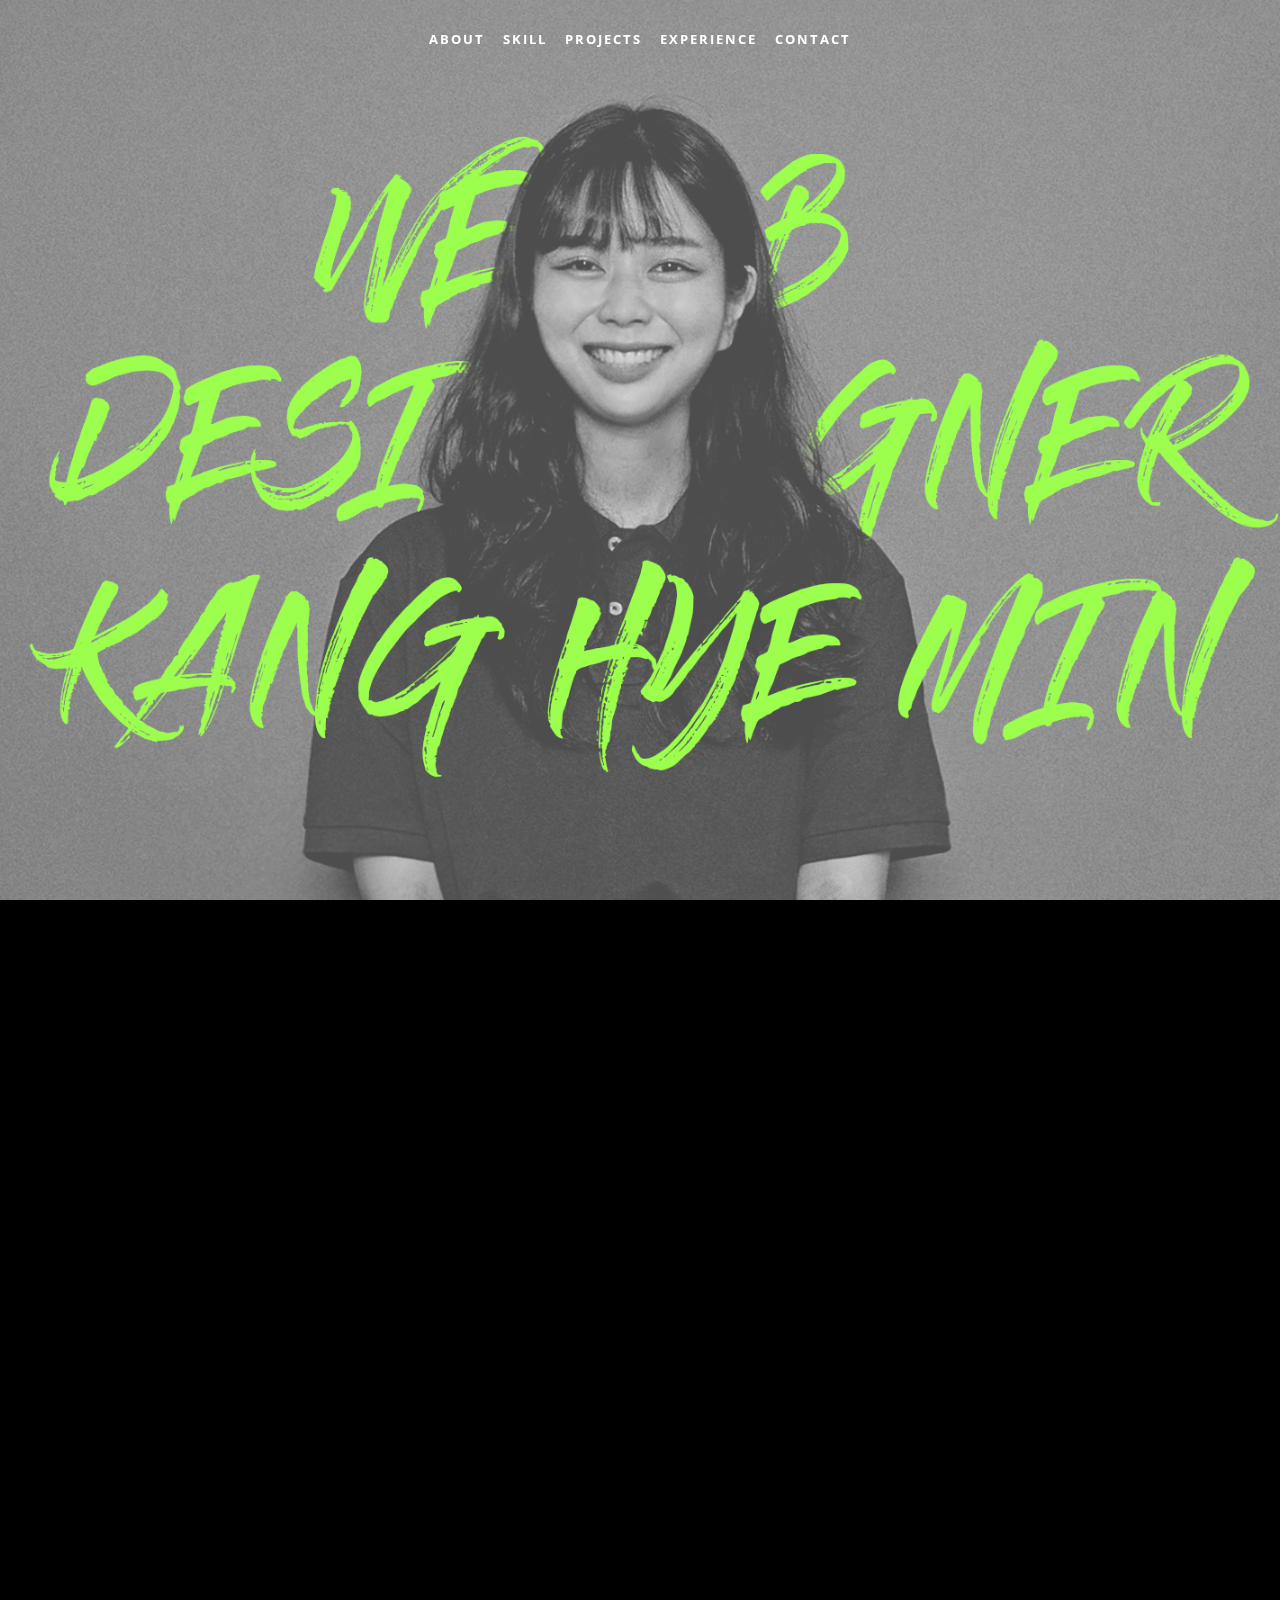
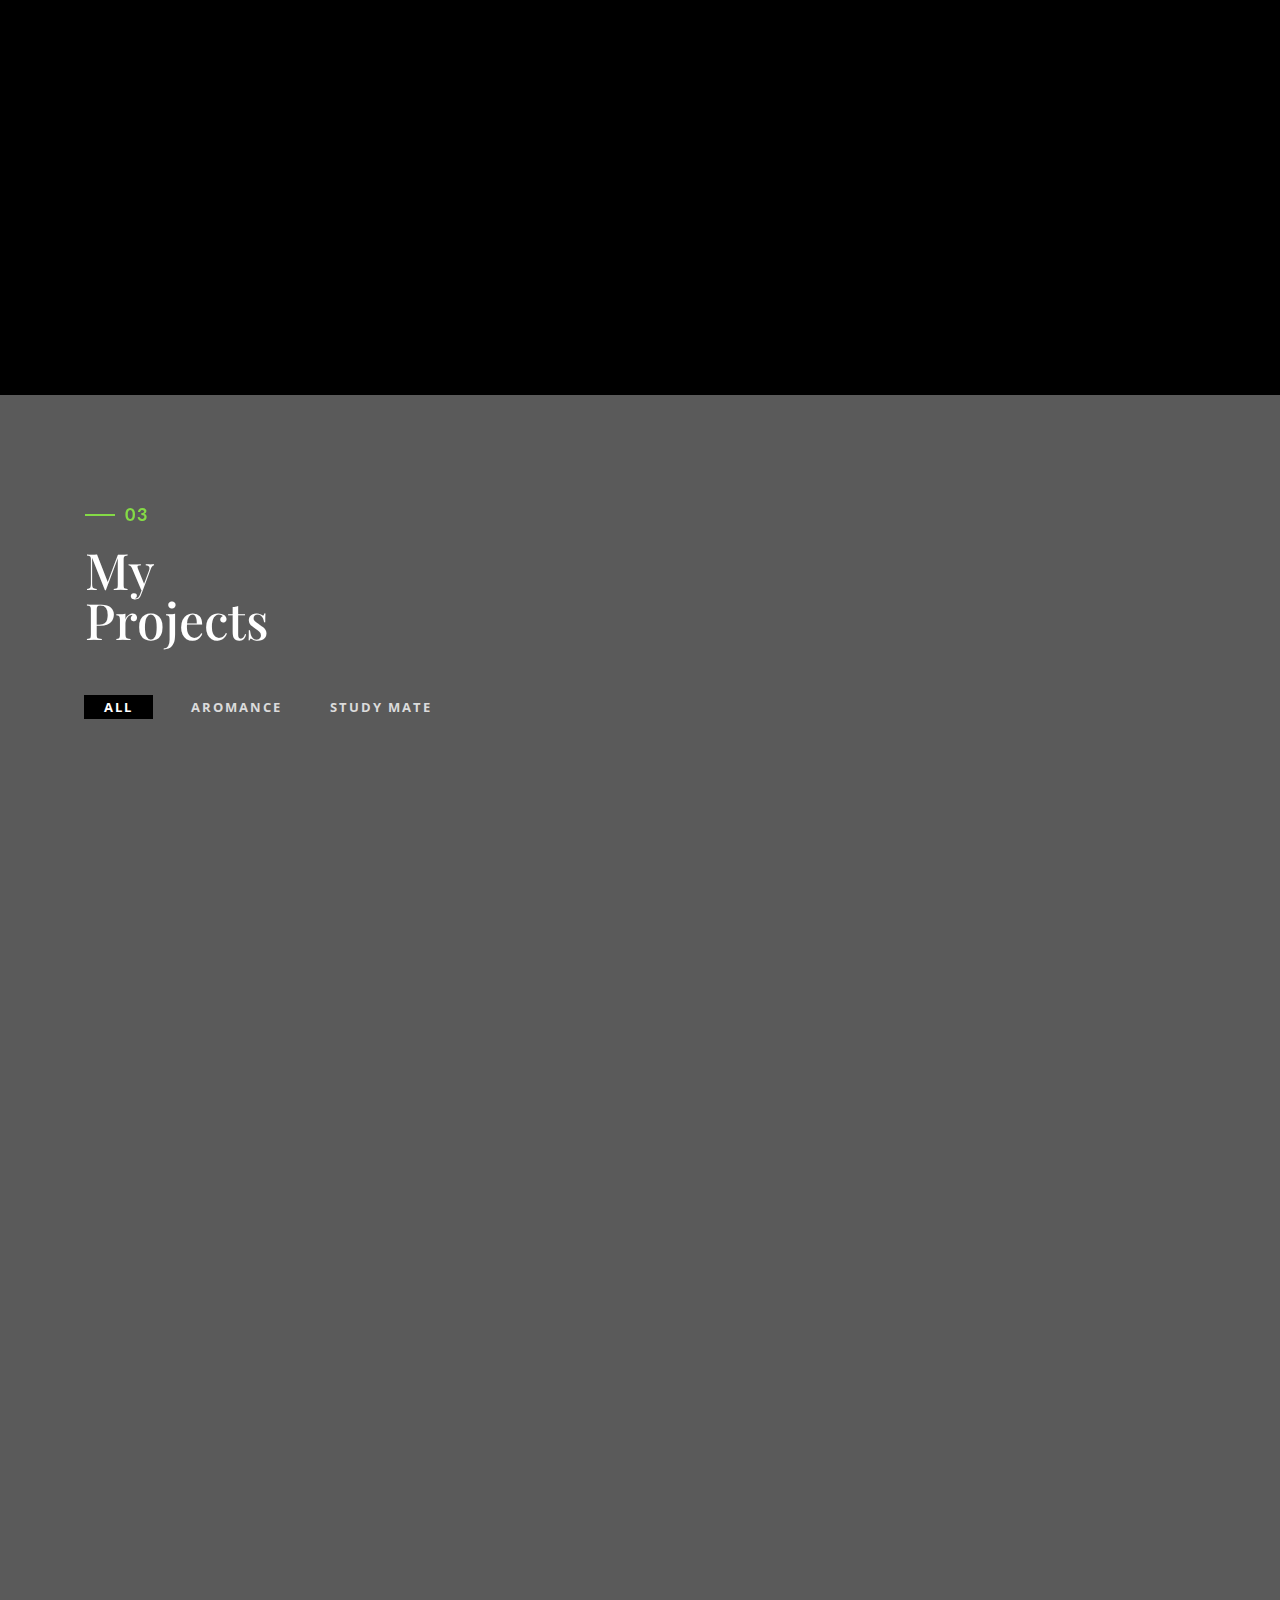
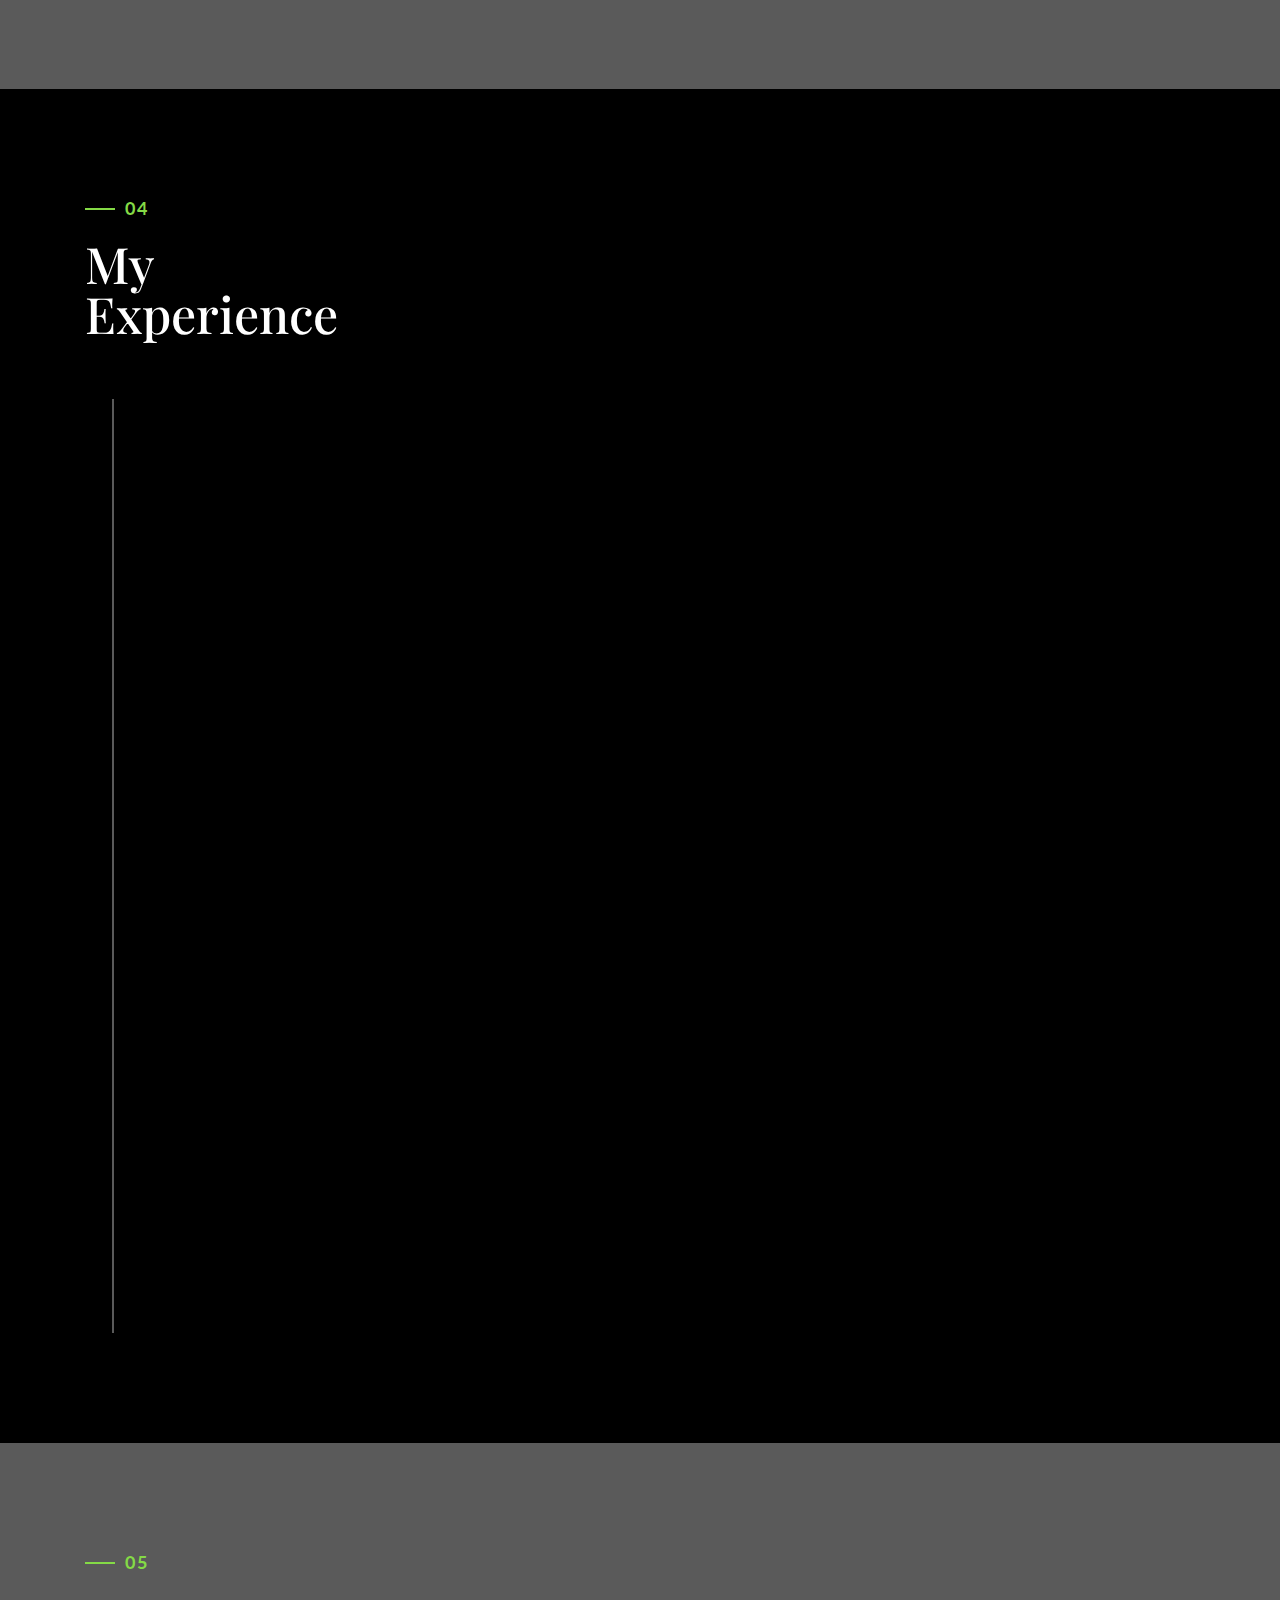
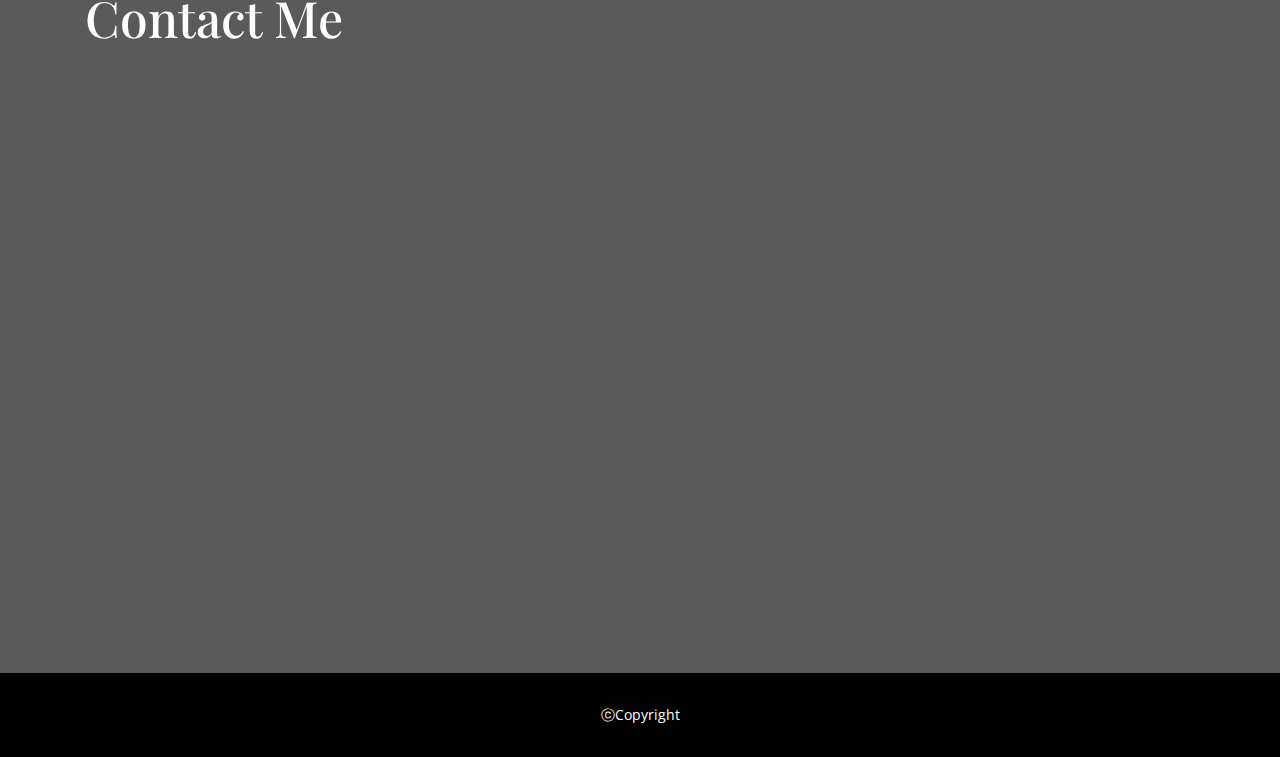
<file: index.html>
<!DOCTYPE html>
<html lang="en">

<head>
    <meta charset="utf-8">
    <meta http-equiv="X-UA-Compatible" content="IE=edge">
    <meta name="viewport" content="width=device-width, initial-scale=1">
    <title>KANG HYE MIN</title>
    <!-- <link rel="icon" href="img/favicon.ico" type="image/x-icon"> -->
    <link href="img/icon.png" rel="icon" type="image/png" sizes="32x32">
    <!-- Bootstrap -->
    <link href="css/bootstrap.min.css" rel="stylesheet">
    <link href="ionicons/css/ionicons.min.css" rel="stylesheet">
    <link href="css/animate.min.css" rel="stylesheet">
    <link href="css/aos.css" rel="stylesheet">
    <!-- main style -->
    <link href="css/style.css" rel="stylesheet">
    <!-- HTML5 shim and Respond.js for IE8 support of HTML5 elements and media queries -->
    <!-- WARNING: Respond.js doesn't work if you view the page via file:// -->
    <!--[if lt IE 9]>
      <script src="https://oss.maxcdn.com/html5shiv/3.7.3/html5shiv.min.js"></script>
      <script src="https://oss.maxcdn.com/respond/1.4.2/respond.min.js"></script>
    <![endif]-->
</head>

<body>

    <!-- Preloader -->
    <div id="preloader">
        <div id="status">
            <div class="preloader" aria-busy="true" aria-label="Loading, please wait." role="progressbar">
            </div>
        </div>
    </div>
    <!-- ./Preloader -->
    
    <!-- header -->
    <header class="navbar-fixed-top">
        <nav>
            <ul class="menu">
                <li><a href="#about">About</a></li>
                <li><a href="#skill">skill</a></li>
                <li><a href="#projects">projects</a></li>
                <li><a href="#experience">experience</a></li>    
                <li><a href="#contact">contact</a></li>
            </ul>
        </nav>
    </header>
    <!-- ./header -->
    
    <!-- home -->
    <div class="section" id="home"    >
        <div class="container">
            <div class="disply-table">
                <div class="table-cell" data-aos="fade-up" data-aos-delay="0">
                    <!-- <h4>Ahmed Eissa</h4>
                    <h1>Ui &<br /> Ux Designer</h1> </div> -->
            </div>
        </div>
    </div>
    <!-- ./home -->
    
    <!-- about -->
    <div class="section" id="about">
        <div class="container">
            <div class="col-md-6" data-aos="fade-up">
                <h4>01</h4>
                <h1 class="size-50">Know <br /> About me</h1>
                <div class="h-50"></div>
                <p>도전하는 것을 두려워하지 않습니다. 저에게 있어 무엇을 창작하는 일은 지금껏 해왔던 일과는 다른, 새로운 도전이자 모험이었습니다. 
                    단순히 만들어내는 것을 좋아해서 포토샵을 다뤘던 어린 시절과는 달리 더 깊고 전문적으로 알아가고 싶었기에 
                    새로운 분야에 도전하는 계기가 되었습니다.
                    
                    </p>
                <p>'시작이 반이다'라는 말이 있습니다. 
                    이 말처럼 하고 싶은 일이면 긍정적인 마인드로 시작해 보는 성격입니다.
                    웹디자인을 배우기 시작하고 결과물을 만들어내는 것으로 반은 채워졌다고 생각합니다.
                    비록 관련 경력은 없고 시작 단계에 불과하지만 지금까지 쌓아온 경험으로 나머지 반을 채우고 싶습니다.
                    끊임없이 도전하고 발전하는 웹디자이너가 되겠습니다. </p>
                <!-- <div class="h-50"></div> <img src="img/Signature.svg" width="230" alt="" /> -->
                <div class="h-50"></div>
            </div>
            <div class="col-md-6 about-img-div">
                <div class="about-border" data-aos="fade-up" data-aos-delay=".5"></div>
                <img src="img/about.jpg" width="400" class="img-responsive" alt="" align="right" data-aos="fade-right" data-aos-delay="0" />
            </div>
        </div>
    </div>
    <!-- ./about -->

    <!-- skill -->
    <div class="section" id="skill">
        <div class="container">
            <div class="col-md-12" data-aos="fade-up">
                <h4>02</h4>
                <h1 class="size-50">Skill</h1>
                <div class="h-50"></div>
            </div>
            <div class="col-md-3" data-aos="fade-up">
                <div class="chart" data-percent="90" data-aos="fade-up" data-aos-duration="1000">
                    <span class="title"><b>90%</b> <br> Photoshop</span>
                </div>
            </div>
            <div class="col-md-3" data-aos="fade-up">
                <div class="chart" data-percent="85" data-aos="fade-up" data-aos-duration="1000">
                    <span class="title"><b>85%</b> <br> Illustrator</span>
                </div>
            </div>
            <div class="col-md-3" data-aos="fade-up">
                <div class="chart" data-percent="85" data-aos="fade-up" data-aos-duration="1000">
                    <span class="title"><b>85%</b> <br> InDesign</span>
                </div>
            </div>
            <div class="col-md-3" data-aos="fade-up">
                <div class="chart" data-percent="80" data-aos="fade-up" data-aos-duration="1000">
                    <span class="title"><b>80%</b> <br> HTML/CSS</span>
                </div>
            </div>
        </div>
    </div>
    <!-- ./skill -->
    
    <!-- projects -->
    <div class="section" id="projects">
        <div class="container">
            <div class="col-md-12">
                <h4>03</h4>
                <h1 class="size-50">My <br /> Projects</h1> 
            </div>
            <!-- main container -->
            <div class="main-container portfolio-inner clearfix">
                <!-- portfolio div -->
                <div class="portfolio-div">
                    <div class="portfolio">
                        <!-- portfolio_filter -->
                        <div class="categories-grid wow fadeInLeft">
                            <nav class="categories">
                                <ul class="portfolio_filter">
                                    <li><a href="" class="active" data-filter="*">All</a></li>
                                    <li><a href="" data-filter=".brand1">AROMANCE</a></li>
                                    <li><a href="" data-filter=".brand2">STUDY MATE</a></li>
                                </ul>
                            </nav>
                        </div>
                        <!-- portfolio_filter -->
                        
                        <!-- portfolio_container -->
                        <div class="no-padding portfolio_container clearfix" data-aos="fade-up">
                            <!-- single work -->
                            <div class="col-md-12 brand1">
								<div class="col-md-6 col-sm-6">
									<div class="portfolio_item"> <img src="img/portfolio/aromance.jpg" alt="image" class="img-responsive" />
										
									</div>
								</div>

								<div class="col-md-6 col-sm-6">
									<div class="portfolio_item"> 
										<div class="portfolio_item">
											<div class="portfolio-border clearfix">
												<div class="item_info">
													<h3>AROMANCE</h3>
													<p>향기 전문 브랜드</p>
													<p class="hub"><a href="https://kanghyemin97.github.io/AROMANCE/" target="_blank">https://kanghyemin97.github.io/AROMANCE/</a></p>
													<div class="project_btn_box">
													<a href="guide/aromance/index.html" target="_blank" class="project_btn">BI&amp;BX Guide</a>
													<a href="guide/aromance/web.html" target="_blank" class="project_btn">Web Guide</a>
													</div>
												</div>
											</div>
										</div>
									</div>
								</div>                          
							</div>
							<!-- end single work -->
							
							<!-- single work -->
							<div class="col-md-12 brand2">
                            
								<div class="col-md-6 col-sm-6">
									<div class="portfolio_item"> <img src="img/portfolio/study.jpg" alt="image" class="img-responsive" />
										
									</div>
								</div>
								
								<div class="col-md-6 col-sm-6">
									<div class="portfolio_item"> 
										<div class="portfolio_item">
											<div class="portfolio-border clearfix">
												<div class="item_info">
													<h3>STUDY MATE</h3>
													<p>최적의 공부 환경으로 이루어진 스터디 카페</p>
													<p class="hub"><a href="https://kanghyemin97.github.io/STUDYMATE/" target="_blank">https://kanghyemin97.github.io/STUDYMATE/
                                                    </a></p>
													<div class="project_btn_box">
													<a href="guide/study/index.html" target="_blank" class="project_btn">BI&amp;BX Guide</a>
													<a href="guide/study/web.html" target="_blank" class="project_btn">Web Guide</a>
													</div>
												</div>
											</div>
										</div>
									</div>
								</div>
                            </div>
							<!-- end single work -->
                            
                        </div>
                        <!-- end portfolio_container -->
                    </div>
                    <!-- portfolio -->
                </div>
                <!-- end portfolio div -->
            </div>
            <!-- end main container -->
        </div>
    </div>
    <!-- ./projects -->

    <!-- experience  -->
    <div class="section" id="experience">
        <div class="container">
            <div class="col-md-12">
                <h4>04</h4>
                <h1 class="size-50">My <br /> Experience</h1>
                <div class="h-50"></div>
            </div>
            <div class="col-md-12">
                <ul class="timeline">
                    <li class="timeline-event" data-aos="fade-up">
                        <label class="timeline-event-icon"></label>
                        <div class="timeline-event-copy">
                            <p class="timeline-event-thumbnail">2020.03 - 2022.03</p>
                            <h3>현대위아</h3>
                            <h4>계약직</h4>
                            <p>전표 입력, 근태 관리, 연말정산 등 전반적인 회계 업무를 담당하였습니다.</p>
                        </div>
                    </li>
                    <li class="timeline-event" data-aos="fade-up" data-aos-delay=".2">
                        <label class="timeline-event-icon"></label>
                        <div class="timeline-event-copy">
                            <p class="timeline-event-thumbnail">2019.03 - 2019.07</p>
                            <h3>박성언세무회계사무소</h3>
                            <h4>아르바이트</h4>
                            <p>부가가치세 신고, 종합소득세 신고, 원천세 신고 업무를 담당하였습니다.</p>
                        </div>
                    </li>
                    <li class="timeline-event" data-aos="fade-up" data-aos-delay=".4">
                        <label class="timeline-event-icon"></label>
                        <div class="timeline-event-copy">
                            <p class="timeline-event-thumbnail">2016.01 - 2018.08</p>
                            <h3>(유)대신회계법인</h3>
                            <h4>회계사무원</h4>
                            <p>부가가치세 신고, 종합소득세 신고, 원천세 신고, 연말정산 등 각종 세금신고 업무를 담당하였습니다.</p>
                        </div>
                    </li>
                    <li class="timeline-event" data-aos="fade-up" data-aos-delay=".6">
                        <label class="timeline-event-icon"></label>
                        <div class="timeline-event-copy">
                            <p class="timeline-event-thumbnail">2016.01</p>
                            <h3>한일여자고등학교</h3>
                            <h4>졸업</h4>
                            <!-- <p><strong>Systemarchitektur, Consulting</strong>
                                <br>Konzeption und Modellierung von Systemen und APIs für Digital Publishing und Entitlement nach SOA</p> -->
                        </div>
                    </li>
                </ul>
            </div>
        </div>
    </div>
    <!-- ./experience -->	

    <!-- contact -->
    <div class="section" id="contact">
        <div class="container">
            <div class="col-md-12">
                <h4>05</h4>
                <h1 class="size-50">Contact Me</h1>
                <div class="h-50"></div>
            </div>
            <div class="col-md-4" data-aos="fade-up">
                <i class="ion-android-phone-portrait"></i>
                <h3>Phone Number</h3>
                <p>010-9019-3194</p>
            </div>
            <div class="col-md-4" data-aos="fade-up">
                <i class="ion-android-home"></i>
                <h3>Adress</h3>
                <p>부산광역시 중구 복병산길3번길 9</p>
            </div>
            <div class="col-md-4" data-aos="fade-up">
                <i class="ion-ios-email"></i>
                <h3>Email</h3>
                <p>hmkang4028@naver.com </p>
            </div>
        </div>
    </div>
    <!-- ./contact -->

    <!-- footer -->
    <div class="section" id="footer">
        <div class="container">
            <div class="col-md-12">
                <p>ⓒCopyright</p>
            </div>
        </div>
    </div>
    <!-- ./contact -->

    <!-- jQuery -->
    <script src="js/jquery.js"></script>
    <!--  plugins  -->
    <script src="js/bootstrap.min.js"></script>
    <script src="js/plugins.js"></script>
    <script src="js/aos.js"></script>
    <script src="js/jquery.form.js"></script>
    <script src="js/jquery.validate.min.js"></script>
    <script src="js/jquery.easypiechart.min.js"></script><!--차트 제이쿼리 소스-->

    <!--  main script  -->
    <script src="js/custom.js"></script>
</body>

</html>
</file>
<file: css/style.css>
/*
* Resume template
* Created by : Ahmed Essa
* website : www.ahmedessa.net
*/


/* Table of Content
==================================================
	- Google fonts & font family -
	- typography -
	- General -
    - Preloader -
	- Header -
    - home section -
    - About section -
    - projects section -
    - Skill section -
    - experience section -
    - Contact section -
    - Responsive media queries -
*/


/* Google fonts & font family
==================================================*/

@import 'https://fonts.googleapis.com/css?family=Lato:100,100i,300,300i,400,400i,700,700i,900,900i|Open+Sans:300,300i,400,400i,600,600i,700,700i,800,800i|Playfair+Display:400,400i,700,700i,900,900i';

/*
font-family: 'Playfair Display', serif;
font-family: 'Lato', sans-serif;
font-family: 'Open Sans', sans-serif;
*/


/* typography
==================================================*/



h1 {
    font-family: 'Playfair Display', serif;
    font-size: 80px;
    line-height: 70px;
}

h4 {
    font-family: 'Lato', sans-serif;
    text-transform: capitalize;
    letter-spacing: 2px;
    position: relative;
    color: #84da46;
    margin-left: 40px;
    font-weight: 700;
}

h4:before {
    position: absolute;
    width: 30px;
    left: -40px;
    content: "";
    display: block;
    height: 2px;
    background: #84da46;
    top: 9px;
}


/* General
==================================================*/

body {
    font-family: 'Open Sans', sans-serif;
    font-size: 14px;
    line-height: 24px;background-color: rgb(0, 0, 0); color: rgb(255, 255, 255);
}

a{color: #40dd19;}

.size-50 {

    font-size: 50px;
    line-height: 50px
}

.h-50 {
    height: 50px;
}


/* preloader
==================================================*/

#preloader {
    position: fixed;
    top: 0;
    left: 0;
    right: 0;
    bottom: 0;
    background-color: #fff;
    z-index: 10000
}

#status,
.preloader {
    top: 50%;
    left: 50%;
    position: absolute
}

#status {
    width: 100px;
    height: 100px;
    background-repeat: no-repeat;
    background-position: center;
    margin: -50px 0 0 -50px
}

.preloader {
    height: 40px;
    width: 40px;
    margin-top: -20px;
    margin-left: -20px
}

.preloader:before {
    content: "";
    display: block;
    position: absolute;
    left: -1px;
    top: -1px;
    height: 100%;
    width: 100%;
    -webkit-animation: rotation 1s linear infinite;
    animation: rotation 1s linear infinite;
    border: 2px solid #50e31f;
    border-top: 2px solid transparent;
    border-radius: 100%
}

.preloader>.icon {
    position: absolute;
    top: 50%;
    left: 50%;
    height: 25px;
    width: 10.6px;
    margin-top: -12.5px;
    margin-left: -5.3px;
    -webkit-animation: wink 1s ease-in-out infinite alternate;
    animation: wink 1s ease-in-out infinite alternate
}

@media only screen and (min-width:768px) {
    .preloader {
        height: 60px;
        width: 60px;
        margin-top: -30px;
        margin-left: -30px
    }
    .preloader:before {
        left: -2px;
        top: -2px;
        border-width: 2px
    }
    .preloader>.icon {
        height: 37.5px;
        width: 15.9px;
        margin-top: -18.75px;
        margin-left: -7.95px
    }
}

@media only screen and (min-width:1200px) {
    .preloader {
        height: 60px;
        width: 60px;
        margin-top: -30px;
        margin-left: -30px
    }
    .preloader>.icon {
        height: 50px;
        width: 21.2px;
        margin-top: -25px;
        margin-left: -10.6px
    }
}

@-webkit-keyframes rotation {
    from {
        -webkit-transform: rotate(0);
        transform: rotate(0)
    }
    to {
        -webkit-transform: rotate(359deg);
        transform: rotate(359deg)
    }
}

@keyframes rotation {
    from {
        -webkit-transform: rotate(0);
        transform: rotate(0)
    }
    to {
        -webkit-transform: rotate(359deg);
        transform: rotate(359deg)
    }
}

@-webkit-keyframes wink {
    from {
        opacity: 0
    }
    to {
        opacity: 1
    }
}

@keyframes wink {
    from {
        opacity: 0
    }
    to {
        opacity: 1
    }
}


/* Header
==================================================*/

header {
    text-align: center;
    -webkit-transition: all .5s;
    transition: all .5s;
    height: 65px;
}

nav ul {
    display: inline-block;
    padding-left: 0;
    list-style: none;
    padding: 20px;
    margin-bottom: 0;
    -webkit-transition: all .5s;
    transition: all .5s;
}

nav li {
    display: inline-block;
    margin: 7px;
}

nav li a {
    text-transform: uppercase;
    letter-spacing: 2px;
    color: rgb(255, 255, 255);
    font-size: 13px;
    font-weight: bold;
}

.bg-nav {
    background: rgb(0, 0, 0);
    border-bottom: 1px solid #f3f3f3;
}

.bg-nav ul {
    padding: 10px 0;
}

a:focus {
    color: #444;
    text-decoration: none;
}

a:hover {
    color: #40dd19;
    text-decoration: none;

}

a.active {
    color: #40dd19;
}
.hub a:visited{color: #40dd19;}
.hub a:hover{color: rgb(138, 255, 99); transition: 0.2s linear;}



/* home section
==================================================*/

#home {
    background: url(../img/main.jpg)no-repeat top center;
    background-size: cover; 
    height: 100vh;

}

.table-cell {
    display: table-cell;
    vertical-align: middle;
}

.disply-table {
    display: table;
    height: 100vh;
}


/* about section
==================================================*/

#about {
    padding: 100px 0;
}

.about-img-div img {
    margin: 20px auto;
}

.about-border {
    position: absolute;
    border: 10px solid #50e31f;
    width: 400px;
    height: 520px;
    top: 40px;
    left: 50px;
    z-index: 1
}


/* skill section
==================================================*/
#skill {
    padding: 100px 0;
}
.chart {
    width: 100%;
    text-align: center;
    position: relative;
}
.chart span.title{
    position: absolute;
    display: block; 
    width: 100%; 
    text-align: center; 
    top: 50%;
    transform: translateY(-50%);
}

.chart span.title b{
    font-size: 20px;
}


/* projects section
==================================================*/

#projects {
    padding: 100px 0;
    background: #5a5a5a;
}

.portfolio .categories-grid span {
    font-size: 30px;
    margin-bottom: 30px;
    display: inline-block;
}

.portfolio .categories-grid .categories ul li {
    list-style: none;
    margin: 20px 0;
}

.portfolio .categories-grid .categories ul li a {
    display: inline-block;
    color: #dbdbdb;
    padding: 0 10px;
    margin: 0 14px;
    -webkit-transition: all .2s ease-in-out .2s;
    transition: all .2s ease-in-out .2s;
}

.portfolio .categories-grid .categories ul li a:hover,
.portfolio .categories-grid .categories ul li a:focus {
    text-decoration: none;
}

.portfolio .categories-grid .categories ul li a.active {
    background-color: #000000;
    padding: 0px 20px;
    color: white;
    text-decoration: none;
}

.portfolio_filter {
    padding-left: 0;
}

.portfolio_item {
    position: relative;
    overflow: hidden;
    display: block;
    margin-bottom: 30px;
}

.portfolio_item .portfolio_item_hover {
    position: absolute;
    top: 0px;
    left: 0px;
    height: 100%;
    width: 100%;
    background-color: #c6e31f;
    -webkit-transform: translateY(100%);
    transform: translateY(100%);
    opacity: 0;
    -webkit-transition: all .2s ease-in-out;
    transition: all .2s ease-in-out;
    color: #333;
}

.portfolio_item .portfolio_item_hover .item_info {
    text-align: center;
    position: absolute;
    top: 50%;
    left: 50%;
    -webkit-transform: translate(-50%, -50%);
    transform: translate(-50%, -50%);
    padding: 10px;
    width: 100%;
    font-weight: bold;
}

.portfolio_item .portfolio_item_hover .item_info span {
    display: block;
    color: #fff;
    font-size: 18px;
    -webkit-transform: translateY(-100px);
    transform: translateY(-100px);
    -webkit-transition: all .3s ease-in-out .3s;
    transition: all .3s ease-in-out .3s;
    opacity: 0;
}

.portfolio_item .portfolio_item_hover .item_info em {
    font-style: normal;
    display: inline-block;
    background-color: #5bca36;
    padding: 5px 20px;
    color: #fff;
    margin-top: 10px;
    -webkit-transform: translateY(100px);
    transform: translateY(100px);
    -webkit-transition: all .3s ease-in-out .3s;
    transition: all .3s ease-in-out .3s;
    opacity: 0;
    font-size: 10px;
    letter-spacing: 2px;
}

.portfolio_item:hover .portfolio_item_hover {
    opacity: 1;
    -webkit-transform: translateX(0);
    transform: translateX(0);
}

.portfolio_item:hover .item_info em,
.portfolio_item:hover .item_info span {
    opacity: 1;
    -webkit-transform: translateX(0);
    transform: translateX(0);
}

.portfolio .categories-grid .categories ul li {
    float: left;
}

.portfolio .categories-grid .categories ul li a {
    padding: 0 10px;
    -webkit-transition: all .2s ease-in-out .2s;
    transition: all .2s ease-in-out .2s;
}

.portfolio_filter {
    padding-left: 0;
    display: inline-block;
    margin: 0 auto;
    text-align: center;
}

.portfolio-padding {
    padding: 50px 0;
}

.portfolio-inner {
    padding-bottom: 0 !important;
    padding-top: 55px;
}

.portfolio_container .col-md-12{
    padding-left:0;
	padding-right:0;
}
	
.project_btn{
    display:inline-block;
	padding:5px 20px;
	background:#000000;
	color:#fff;
}

.project_btn:hover{
    color:#fff;
	background:#303030;
    transition: 0.2s linear;
}

.project_btn_box{
    text-align:left;
    padding-top:20px;
}



/* experience section
==================================================*/

#experience {
    padding: 100px 0;
}

.experience-row {
    padding: 20px 0;
    border-bottom: 1px solid #ddd;
}

.experience-row h3 {
    font-family: 'Lato', sans-serif;
    text-transform: capitalize;
    letter-spacing: 2px;
    color: #50e31f;
    font-size: 16px;
    font-weight: bold
}

.experience-row p {
    color: #888;
    margin-top: 20px;
    font-size: 15px;
}

.experience-row .date {
    color: #000;
    font-size: 17px;
}

.timeline {
    padding-left: 0;
    list-style: none;
    position: relative;
}

.timeline:before {
    background-color: #5a5a5a;
    content: '';
    margin-left: -1px;
    position: absolute;
    top: 0;
    left: 2em;
    width: 2px;
    height: 100%;
}

.timeline-event {
    position: relative;
}

.timeline-event:hover .timeline-event-icon {
    -webkit-transform: rotate(-45deg);
    transform: rotate(-45deg);
    background-color:#4cbb27;
}

.timeline-event:hover .timeline-event-thumbnail {
    box-shadow: inset 40em 0 0 0 #4cbb27;
}

.timeline-event-copy {
    padding: 2em;
    position: relative;
    top: -1.875em;
    left: 4em;
    width: 100%;
}

.timeline-event-copy h3 {
    font-size: 1.75em;
}

.timeline-event-copy h4 {
    font-size: 1.2em;
    margin-bottom: 1.2em;
}

.timeline-event-copy strong {
    font-weight: 700;
}

.timeline-event-copy p:not(.timeline-event-thumbnail) {
    padding-bottom: 1.2em;
}

.timeline-event-icon {
    -webkit-transition: -webkit-transform 0.2s ease-in;
    transition: -webkit-transform 0.2s ease-in;
    transition: transform 0.2s ease-in;
    transition: transform 0.2s ease-in, -webkit-transform 0.2s ease-in;
    -webkit-transform: rotate(45deg);
    transform: rotate(45deg);
    background-color: #4cbb27;
    outline: 10px solid #5a5a5a;
    display: block;
    margin: 0.5em 0.5em 0.5em -0.5em;
    position: absolute;
    top: 0;
    left: 2em;
    width: 1em;
    height: 1em;
}

.timeline-event-thumbnail {
    -moz-transition: box-shadow 0.5s ease-in 0.1s;
    -o-transition: box-shadow 0.5s ease-in 0.1s;
    -webkit-transition: box-shadow 0.5s ease-in;
    -webkit-transition-delay: 0.1s;
    -webkit-transition: box-shadow 0.5s ease-in 0.1s;
    transition: box-shadow 0.5s ease-in 0.1s;
    color: white;
    font-size: 12px;
    font-weight: bold;
    background-color: #242424;
    box-shadow: inset 0 0 0 0em #50e31f;
    display: inline-block;
    margin-bottom: 1.2em;
    padding: 0.25em 1em 0.2em 1em;
}


/* contact
==================================================*/

#contact {
    padding: 100px 0; height:830px;
    background: #5a5a5a;
}
#contact .col-md-4{padding: 150px 0;}

#contact-form input,
#contact-form textarea {
    height: 50px;
    margin-bottom: 10px;
    border-radius: 0;
}

#contact-form label {
    display: block;
    margin-bottom: .2em;
    font-size: 13px;
    line-height: 13px;
    font-size: 1.3rem;
    line-height: 1.3rem;
    color: #000;
}

#contact-form label.error {
    margin-top: 10px;
    margin-bottom: 1em;
    font-size: 12px;
    line-height: 12px;
    font-size: 1.2rem;
    line-height: 1.2rem;
    color: #D33E43;
    margin-left: 10px
}
#contact .col-md-4{
    text-align: center;
}
#contact i{
    font-size: 50px;
}


/* footer
==================================================*/

#footer{
    padding: 30px 0;
}
#footer p{
    margin-bottom: 0;
    text-align: center;
}


/* Responsive media queries
==================================================*/

@media (max-width: 991px) {
    .portfolio .categories-grid .categories ul li a {
        padding: 0 2px;
    }
	.project_btn{
		margin:2px;
	}
    #contact .col-md-4{padding:15px 0;}
}

@media (max-width: 768px) {
    .timeline-event-copy {
        width: 90%;
        left: 2em;
    }
    #contact .col-md-4{padding:15px 0;}
}

@media (max-width: 500px) {
    h1 {
        font-family: 'Playfair Display', serif;
        font-size: 50px;
        line-height: 50px;
    }
    #home,
    .disply-table {
        height: 600px;
    }
    .about-border {
        width: 265px;
    }
    .portfolio .categories-grid .categories ul li {
        list-style: none;
        margin: 10px 0;
    }
    #contact .col-md-4{padding:15px 0;}

}

@media (max-width: 425px) {
    nav ul{
        padding: 20px 0;
    }
    nav li {
        margin: 6px;
    }
    nav li a {
        font-size: 10px;
    }
}

@media (max-width: 374px) {
    nav ul{
        width: 100%;
    }
    nav{
        display: none;
    }
    .about-border {
        display: none;
    }
    #contact .col-md-4{padding:15px 0;}
}

@media (max-width: 320px) {
    header{
        height: auto;
    }
    #contact .col-md-4{padding:15px 0;}
}
</file>
